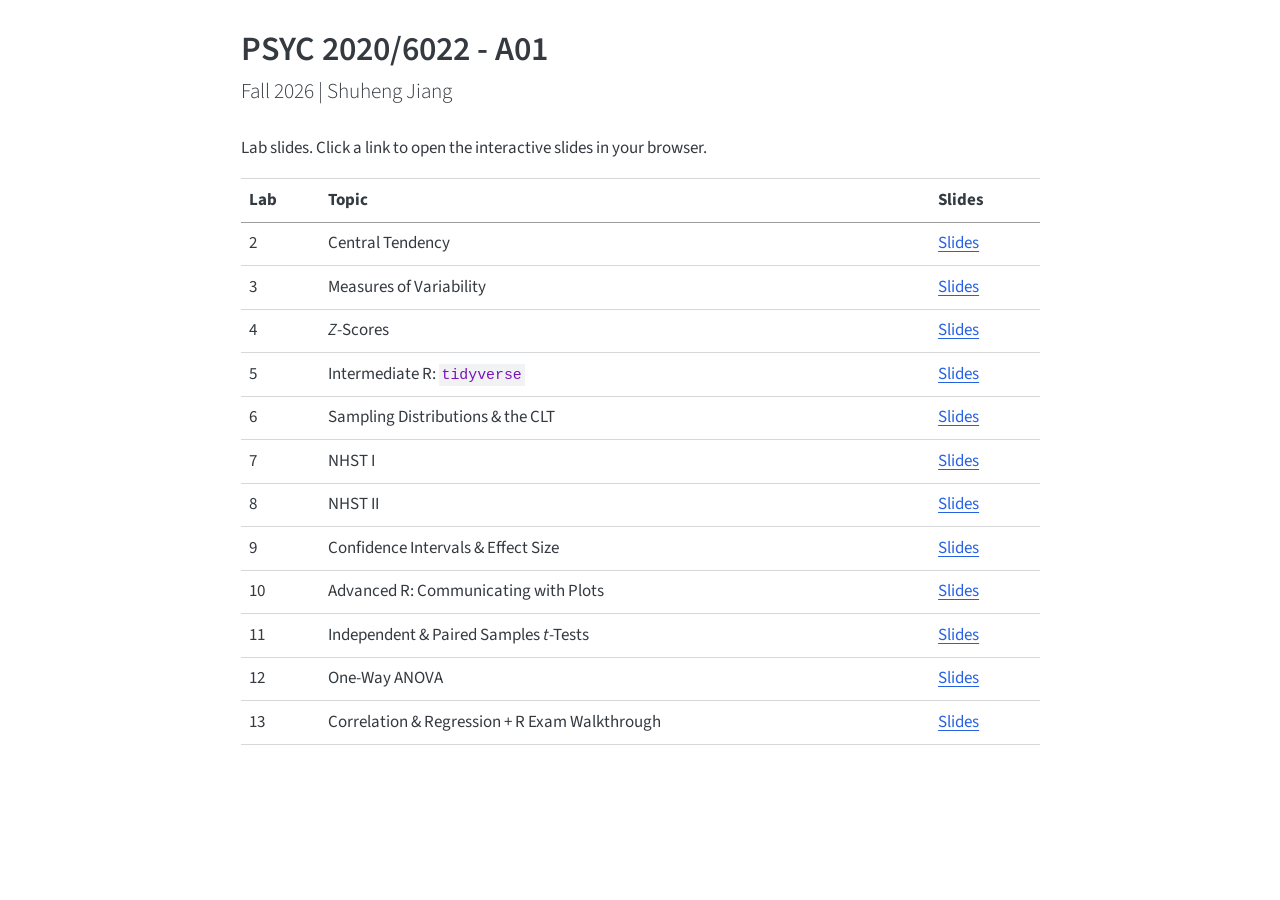
<file: index.html>
<!DOCTYPE html>
<html xmlns="http://www.w3.org/1999/xhtml" lang="en" xml:lang="en"><head>

<meta charset="utf-8">
<meta name="generator" content="quarto-1.8.25">

<meta name="viewport" content="width=device-width, initial-scale=1.0, user-scalable=yes">


<title>PSYC 2020/6022 - A01</title>
<style>
code{white-space: pre-wrap;}
span.smallcaps{font-variant: small-caps;}
div.columns{display: flex; gap: min(4vw, 1.5em);}
div.column{flex: auto; overflow-x: auto;}
div.hanging-indent{margin-left: 1.5em; text-indent: -1.5em;}
ul.task-list{list-style: none;}
ul.task-list li input[type="checkbox"] {
  width: 0.8em;
  margin: 0 0.8em 0.2em -1em; /* quarto-specific, see https://github.com/quarto-dev/quarto-cli/issues/4556 */ 
  vertical-align: middle;
}
</style>


<script src="site_libs/quarto-nav/quarto-nav.js"></script>
<script src="site_libs/clipboard/clipboard.min.js"></script>
<script src="site_libs/quarto-search/autocomplete.umd.js"></script>
<script src="site_libs/quarto-search/fuse.min.js"></script>
<script src="site_libs/quarto-search/quarto-search.js"></script>
<meta name="quarto:offset" content="./">
<script src="site_libs/quarto-html/quarto.js" type="module"></script>
<script src="site_libs/quarto-html/tabsets/tabsets.js" type="module"></script>
<script src="site_libs/quarto-html/axe/axe-check.js" type="module"></script>
<script src="site_libs/quarto-html/popper.min.js"></script>
<script src="site_libs/quarto-html/tippy.umd.min.js"></script>
<script src="site_libs/quarto-html/anchor.min.js"></script>
<link href="site_libs/quarto-html/tippy.css" rel="stylesheet">
<link href="site_libs/quarto-html/quarto-syntax-highlighting-7b89279ff1a6dce999919e0e67d4d9ec.css" rel="stylesheet" id="quarto-text-highlighting-styles">
<script src="site_libs/bootstrap/bootstrap.min.js"></script>
<link href="site_libs/bootstrap/bootstrap-icons.css" rel="stylesheet">
<link href="site_libs/bootstrap/bootstrap-5b4ad623e5705c0698d39aec6f10cf02.min.css" rel="stylesheet" append-hash="true" id="quarto-bootstrap" data-mode="light">
<script id="quarto-search-options" type="application/json">{
  "location": "sidebar",
  "copy-button": false,
  "collapse-after": 3,
  "panel-placement": "start",
  "type": "textbox",
  "limit": 50,
  "keyboard-shortcut": [
    "f",
    "/",
    "s"
  ],
  "show-item-context": false,
  "language": {
    "search-no-results-text": "No results",
    "search-matching-documents-text": "matching documents",
    "search-copy-link-title": "Copy link to search",
    "search-hide-matches-text": "Hide additional matches",
    "search-more-match-text": "more match in this document",
    "search-more-matches-text": "more matches in this document",
    "search-clear-button-title": "Clear",
    "search-text-placeholder": "",
    "search-detached-cancel-button-title": "Cancel",
    "search-submit-button-title": "Submit",
    "search-label": "Search"
  }
}</script>


</head>

<body class="fullcontent quarto-light">

<div id="quarto-search-results"></div>
<!-- content -->
<div id="quarto-content" class="quarto-container page-columns page-rows-contents page-layout-article">
<!-- sidebar -->
<!-- margin-sidebar -->
    
<!-- main -->
<main class="content" id="quarto-document-content">

<header id="title-block-header" class="quarto-title-block default">
<div class="quarto-title">
<h1 class="title">PSYC 2020/6022 - A01</h1>
<p class="subtitle lead">Fall 2026 | Shuheng Jiang</p>
</div>



<div class="quarto-title-meta">

    
  
    
  </div>
  


</header>


<p>Lab slides. Click a link to open the interactive slides in your browser.</p>
<table class="caption-top table">
<thead>
<tr class="header">
<th>Lab</th>
<th>Topic</th>
<th>Slides</th>
</tr>
</thead>
<tbody>
<tr class="odd">
<td>2</td>
<td>Central Tendency</td>
<td><a href="PSYC2020-slides.html">Slides</a></td>
</tr>
<tr class="even">
<td>3</td>
<td>Measures of Variability</td>
<td><a href="lab3-slides.html">Slides</a></td>
</tr>
<tr class="odd">
<td>4</td>
<td><em>Z</em>-Scores</td>
<td><a href="lab4-slides.html">Slides</a></td>
</tr>
<tr class="even">
<td>5</td>
<td>Intermediate R: <code>tidyverse</code></td>
<td><a href="lab5-slides.html">Slides</a></td>
</tr>
<tr class="odd">
<td>6</td>
<td>Sampling Distributions &amp; the CLT</td>
<td><a href="lab6-slides.html">Slides</a></td>
</tr>
<tr class="even">
<td>7</td>
<td>NHST I</td>
<td><a href="lab7-slides.html">Slides</a></td>
</tr>
<tr class="odd">
<td>8</td>
<td>NHST II</td>
<td><a href="lab8-slides.html">Slides</a></td>
</tr>
<tr class="even">
<td>9</td>
<td>Confidence Intervals &amp; Effect Size</td>
<td><a href="lab9-slides.html">Slides</a></td>
</tr>
<tr class="odd">
<td>10</td>
<td>Advanced R: Communicating with Plots</td>
<td><a href="lab10-slides.html">Slides</a></td>
</tr>
<tr class="even">
<td>11</td>
<td>Independent &amp; Paired Samples <em>t</em>-Tests</td>
<td><a href="lab11-slides.html">Slides</a></td>
</tr>
<tr class="odd">
<td>12</td>
<td>One-Way ANOVA</td>
<td><a href="lab12-slides.html">Slides</a></td>
</tr>
<tr class="even">
<td>13</td>
<td>Correlation &amp; Regression + R Exam Walkthrough</td>
<td><a href="lab13-slides.html">Slides</a></td>
</tr>
</tbody>
</table>



</main> <!-- /main -->
<script id="quarto-html-after-body" type="application/javascript">
  window.document.addEventListener("DOMContentLoaded", function (event) {
    const icon = "";
    const anchorJS = new window.AnchorJS();
    anchorJS.options = {
      placement: 'right',
      icon: icon
    };
    anchorJS.add('.anchored');
    const isCodeAnnotation = (el) => {
      for (const clz of el.classList) {
        if (clz.startsWith('code-annotation-')) {                     
          return true;
        }
      }
      return false;
    }
    const onCopySuccess = function(e) {
      // button target
      const button = e.trigger;
      // don't keep focus
      button.blur();
      // flash "checked"
      button.classList.add('code-copy-button-checked');
      var currentTitle = button.getAttribute("title");
      button.setAttribute("title", "Copied!");
      let tooltip;
      if (window.bootstrap) {
        button.setAttribute("data-bs-toggle", "tooltip");
        button.setAttribute("data-bs-placement", "left");
        button.setAttribute("data-bs-title", "Copied!");
        tooltip = new bootstrap.Tooltip(button, 
          { trigger: "manual", 
            customClass: "code-copy-button-tooltip",
            offset: [0, -8]});
        tooltip.show();    
      }
      setTimeout(function() {
        if (tooltip) {
          tooltip.hide();
          button.removeAttribute("data-bs-title");
          button.removeAttribute("data-bs-toggle");
          button.removeAttribute("data-bs-placement");
        }
        button.setAttribute("title", currentTitle);
        button.classList.remove('code-copy-button-checked');
      }, 1000);
      // clear code selection
      e.clearSelection();
    }
    const getTextToCopy = function(trigger) {
      const outerScaffold = trigger.parentElement.cloneNode(true);
      const codeEl = outerScaffold.querySelector('code');
      for (const childEl of codeEl.children) {
        if (isCodeAnnotation(childEl)) {
          childEl.remove();
        }
      }
      return codeEl.innerText;
    }
    const clipboard = new window.ClipboardJS('.code-copy-button:not([data-in-quarto-modal])', {
      text: getTextToCopy
    });
    clipboard.on('success', onCopySuccess);
    if (window.document.getElementById('quarto-embedded-source-code-modal')) {
      const clipboardModal = new window.ClipboardJS('.code-copy-button[data-in-quarto-modal]', {
        text: getTextToCopy,
        container: window.document.getElementById('quarto-embedded-source-code-modal')
      });
      clipboardModal.on('success', onCopySuccess);
    }
      var localhostRegex = new RegExp(/^(?:http|https):\/\/localhost\:?[0-9]*\//);
      var mailtoRegex = new RegExp(/^mailto:/);
        var filterRegex = new RegExp("https:\/\/sjiang384\.github\.io\/PSYC2020-lab\/");
      var isInternal = (href) => {
          return filterRegex.test(href) || localhostRegex.test(href) || mailtoRegex.test(href);
      }
      // Inspect non-navigation links and adorn them if external
     var links = window.document.querySelectorAll('a[href]:not(.nav-link):not(.navbar-brand):not(.toc-action):not(.sidebar-link):not(.sidebar-item-toggle):not(.pagination-link):not(.no-external):not([aria-hidden]):not(.dropdown-item):not(.quarto-navigation-tool):not(.about-link)');
      for (var i=0; i<links.length; i++) {
        const link = links[i];
        if (!isInternal(link.href)) {
          // undo the damage that might have been done by quarto-nav.js in the case of
          // links that we want to consider external
          if (link.dataset.originalHref !== undefined) {
            link.href = link.dataset.originalHref;
          }
        }
      }
    function tippyHover(el, contentFn, onTriggerFn, onUntriggerFn) {
      const config = {
        allowHTML: true,
        maxWidth: 500,
        delay: 100,
        arrow: false,
        appendTo: function(el) {
            return el.parentElement;
        },
        interactive: true,
        interactiveBorder: 10,
        theme: 'quarto',
        placement: 'bottom-start',
      };
      if (contentFn) {
        config.content = contentFn;
      }
      if (onTriggerFn) {
        config.onTrigger = onTriggerFn;
      }
      if (onUntriggerFn) {
        config.onUntrigger = onUntriggerFn;
      }
      window.tippy(el, config); 
    }
    const noterefs = window.document.querySelectorAll('a[role="doc-noteref"]');
    for (var i=0; i<noterefs.length; i++) {
      const ref = noterefs[i];
      tippyHover(ref, function() {
        // use id or data attribute instead here
        let href = ref.getAttribute('data-footnote-href') || ref.getAttribute('href');
        try { href = new URL(href).hash; } catch {}
        const id = href.replace(/^#\/?/, "");
        const note = window.document.getElementById(id);
        if (note) {
          return note.innerHTML;
        } else {
          return "";
        }
      });
    }
    const xrefs = window.document.querySelectorAll('a.quarto-xref');
    const processXRef = (id, note) => {
      // Strip column container classes
      const stripColumnClz = (el) => {
        el.classList.remove("page-full", "page-columns");
        if (el.children) {
          for (const child of el.children) {
            stripColumnClz(child);
          }
        }
      }
      stripColumnClz(note)
      if (id === null || id.startsWith('sec-')) {
        // Special case sections, only their first couple elements
        const container = document.createElement("div");
        if (note.children && note.children.length > 2) {
          container.appendChild(note.children[0].cloneNode(true));
          for (let i = 1; i < note.children.length; i++) {
            const child = note.children[i];
            if (child.tagName === "P" && child.innerText === "") {
              continue;
            } else {
              container.appendChild(child.cloneNode(true));
              break;
            }
          }
          if (window.Quarto?.typesetMath) {
            window.Quarto.typesetMath(container);
          }
          return container.innerHTML
        } else {
          if (window.Quarto?.typesetMath) {
            window.Quarto.typesetMath(note);
          }
          return note.innerHTML;
        }
      } else {
        // Remove any anchor links if they are present
        const anchorLink = note.querySelector('a.anchorjs-link');
        if (anchorLink) {
          anchorLink.remove();
        }
        if (window.Quarto?.typesetMath) {
          window.Quarto.typesetMath(note);
        }
        if (note.classList.contains("callout")) {
          return note.outerHTML;
        } else {
          return note.innerHTML;
        }
      }
    }
    for (var i=0; i<xrefs.length; i++) {
      const xref = xrefs[i];
      tippyHover(xref, undefined, function(instance) {
        instance.disable();
        let url = xref.getAttribute('href');
        let hash = undefined; 
        if (url.startsWith('#')) {
          hash = url;
        } else {
          try { hash = new URL(url).hash; } catch {}
        }
        if (hash) {
          const id = hash.replace(/^#\/?/, "");
          const note = window.document.getElementById(id);
          if (note !== null) {
            try {
              const html = processXRef(id, note.cloneNode(true));
              instance.setContent(html);
            } finally {
              instance.enable();
              instance.show();
            }
          } else {
            // See if we can fetch this
            fetch(url.split('#')[0])
            .then(res => res.text())
            .then(html => {
              const parser = new DOMParser();
              const htmlDoc = parser.parseFromString(html, "text/html");
              const note = htmlDoc.getElementById(id);
              if (note !== null) {
                const html = processXRef(id, note);
                instance.setContent(html);
              } 
            }).finally(() => {
              instance.enable();
              instance.show();
            });
          }
        } else {
          // See if we can fetch a full url (with no hash to target)
          // This is a special case and we should probably do some content thinning / targeting
          fetch(url)
          .then(res => res.text())
          .then(html => {
            const parser = new DOMParser();
            const htmlDoc = parser.parseFromString(html, "text/html");
            const note = htmlDoc.querySelector('main.content');
            if (note !== null) {
              // This should only happen for chapter cross references
              // (since there is no id in the URL)
              // remove the first header
              if (note.children.length > 0 && note.children[0].tagName === "HEADER") {
                note.children[0].remove();
              }
              const html = processXRef(null, note);
              instance.setContent(html);
            } 
          }).finally(() => {
            instance.enable();
            instance.show();
          });
        }
      }, function(instance) {
      });
    }
        let selectedAnnoteEl;
        const selectorForAnnotation = ( cell, annotation) => {
          let cellAttr = 'data-code-cell="' + cell + '"';
          let lineAttr = 'data-code-annotation="' +  annotation + '"';
          const selector = 'span[' + cellAttr + '][' + lineAttr + ']';
          return selector;
        }
        const selectCodeLines = (annoteEl) => {
          const doc = window.document;
          const targetCell = annoteEl.getAttribute("data-target-cell");
          const targetAnnotation = annoteEl.getAttribute("data-target-annotation");
          const annoteSpan = window.document.querySelector(selectorForAnnotation(targetCell, targetAnnotation));
          const lines = annoteSpan.getAttribute("data-code-lines").split(",");
          const lineIds = lines.map((line) => {
            return targetCell + "-" + line;
          })
          let top = null;
          let height = null;
          let parent = null;
          if (lineIds.length > 0) {
              //compute the position of the single el (top and bottom and make a div)
              const el = window.document.getElementById(lineIds[0]);
              top = el.offsetTop;
              height = el.offsetHeight;
              parent = el.parentElement.parentElement;
            if (lineIds.length > 1) {
              const lastEl = window.document.getElementById(lineIds[lineIds.length - 1]);
              const bottom = lastEl.offsetTop + lastEl.offsetHeight;
              height = bottom - top;
            }
            if (top !== null && height !== null && parent !== null) {
              // cook up a div (if necessary) and position it 
              let div = window.document.getElementById("code-annotation-line-highlight");
              if (div === null) {
                div = window.document.createElement("div");
                div.setAttribute("id", "code-annotation-line-highlight");
                div.style.position = 'absolute';
                parent.appendChild(div);
              }
              div.style.top = top - 2 + "px";
              div.style.height = height + 4 + "px";
              div.style.left = 0;
              let gutterDiv = window.document.getElementById("code-annotation-line-highlight-gutter");
              if (gutterDiv === null) {
                gutterDiv = window.document.createElement("div");
                gutterDiv.setAttribute("id", "code-annotation-line-highlight-gutter");
                gutterDiv.style.position = 'absolute';
                const codeCell = window.document.getElementById(targetCell);
                const gutter = codeCell.querySelector('.code-annotation-gutter');
                gutter.appendChild(gutterDiv);
              }
              gutterDiv.style.top = top - 2 + "px";
              gutterDiv.style.height = height + 4 + "px";
            }
            selectedAnnoteEl = annoteEl;
          }
        };
        const unselectCodeLines = () => {
          const elementsIds = ["code-annotation-line-highlight", "code-annotation-line-highlight-gutter"];
          elementsIds.forEach((elId) => {
            const div = window.document.getElementById(elId);
            if (div) {
              div.remove();
            }
          });
          selectedAnnoteEl = undefined;
        };
          // Handle positioning of the toggle
      window.addEventListener(
        "resize",
        throttle(() => {
          elRect = undefined;
          if (selectedAnnoteEl) {
            selectCodeLines(selectedAnnoteEl);
          }
        }, 10)
      );
      function throttle(fn, ms) {
      let throttle = false;
      let timer;
        return (...args) => {
          if(!throttle) { // first call gets through
              fn.apply(this, args);
              throttle = true;
          } else { // all the others get throttled
              if(timer) clearTimeout(timer); // cancel #2
              timer = setTimeout(() => {
                fn.apply(this, args);
                timer = throttle = false;
              }, ms);
          }
        };
      }
        // Attach click handler to the DT
        const annoteDls = window.document.querySelectorAll('dt[data-target-cell]');
        for (const annoteDlNode of annoteDls) {
          annoteDlNode.addEventListener('click', (event) => {
            const clickedEl = event.target;
            if (clickedEl !== selectedAnnoteEl) {
              unselectCodeLines();
              const activeEl = window.document.querySelector('dt[data-target-cell].code-annotation-active');
              if (activeEl) {
                activeEl.classList.remove('code-annotation-active');
              }
              selectCodeLines(clickedEl);
              clickedEl.classList.add('code-annotation-active');
            } else {
              // Unselect the line
              unselectCodeLines();
              clickedEl.classList.remove('code-annotation-active');
            }
          });
        }
    const findCites = (el) => {
      const parentEl = el.parentElement;
      if (parentEl) {
        const cites = parentEl.dataset.cites;
        if (cites) {
          return {
            el,
            cites: cites.split(' ')
          };
        } else {
          return findCites(el.parentElement)
        }
      } else {
        return undefined;
      }
    };
    var bibliorefs = window.document.querySelectorAll('a[role="doc-biblioref"]');
    for (var i=0; i<bibliorefs.length; i++) {
      const ref = bibliorefs[i];
      const citeInfo = findCites(ref);
      if (citeInfo) {
        tippyHover(citeInfo.el, function() {
          var popup = window.document.createElement('div');
          citeInfo.cites.forEach(function(cite) {
            var citeDiv = window.document.createElement('div');
            citeDiv.classList.add('hanging-indent');
            citeDiv.classList.add('csl-entry');
            var biblioDiv = window.document.getElementById('ref-' + cite);
            if (biblioDiv) {
              citeDiv.innerHTML = biblioDiv.innerHTML;
            }
            popup.appendChild(citeDiv);
          });
          return popup.innerHTML;
        });
      }
    }
  });
  </script>
</div> <!-- /content -->




</body></html>
</file>
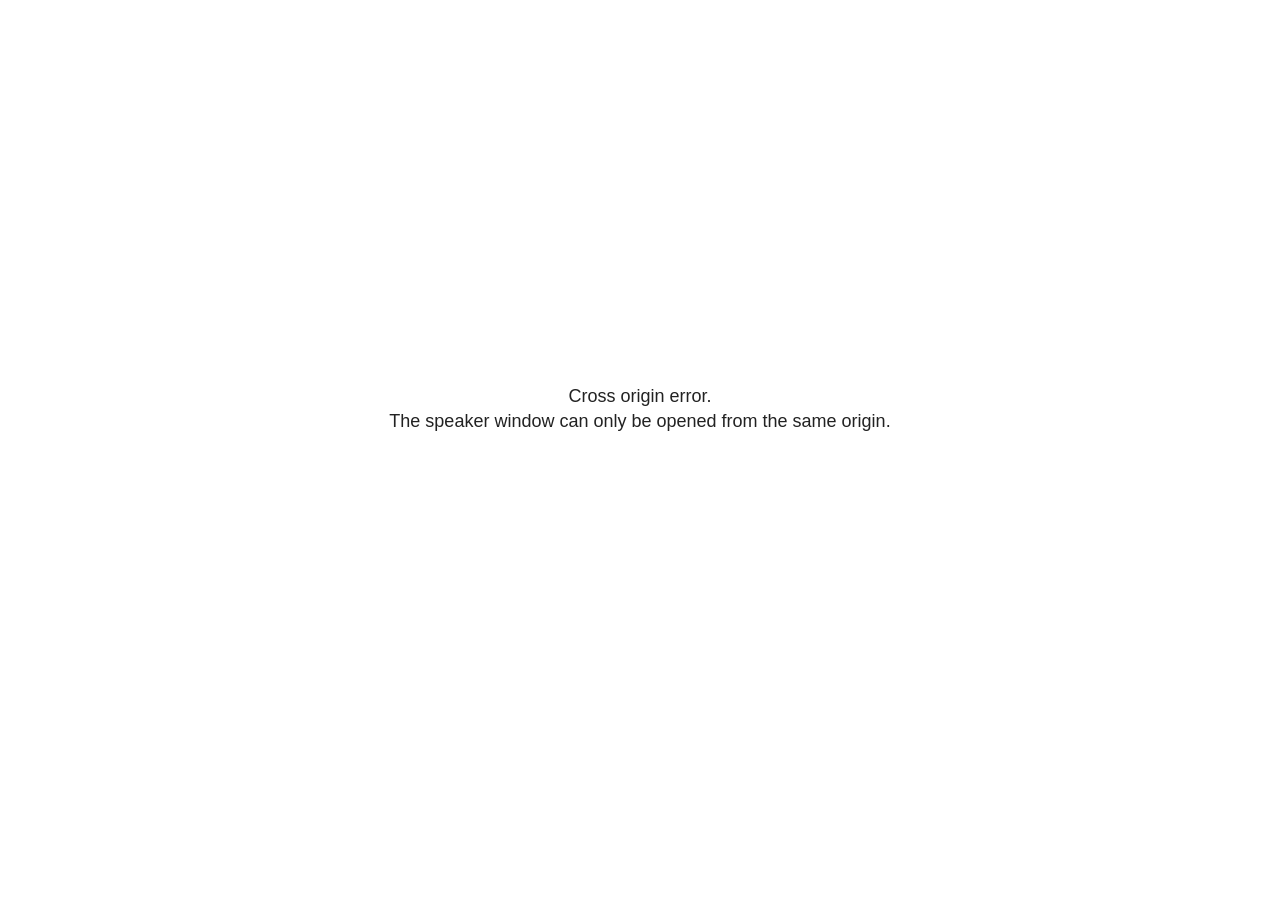
<file: site_libs/revealjs/plugin/notes/speaker-view.html>
<!--
	NOTE: You need to build the notes plugin after making changes to this file.
-->
<html lang="en">
	<head>
		<meta charset="utf-8">

		<title>reveal.js - Speaker View</title>

		<style>
			body {
				font-family: Helvetica;
				font-size: 18px;
			}

			#current-slide,
			#upcoming-slide,
			#speaker-controls {
				padding: 6px;
				box-sizing: border-box;
				-moz-box-sizing: border-box;
			}

			#current-slide iframe,
			#upcoming-slide iframe {
				width: 100%;
				height: 100%;
				border: 1px solid #ddd;
			}

			#current-slide .label,
			#upcoming-slide .label {
				position: absolute;
				top: 10px;
				left: 10px;
				z-index: 2;
			}

			#connection-status {
				position: absolute;
				top: 0;
				left: 0;
				width: 100%;
				height: 100%;
				z-index: 20;
				padding: 30% 20% 20% 20%;
				font-size: 18px;
				color: #222;
				background: #fff;
				text-align: center;
				box-sizing: border-box;
				line-height: 1.4;
			}

			.overlay-element {
				height: 34px;
				line-height: 34px;
				padding: 0 10px;
				text-shadow: none;
				background: rgba( 220, 220, 220, 0.8 );
				color: #222;
				font-size: 14px;
			}

			.overlay-element.interactive:hover {
				background: rgba( 220, 220, 220, 1 );
			}

			#current-slide {
				position: absolute;
				width: 60%;
				height: 100%;
				top: 0;
				left: 0;
				padding-right: 0;
			}

			#upcoming-slide {
				position: absolute;
				width: 40%;
				height: 40%;
				right: 0;
				top: 0;
			}

			/* Speaker controls */
			#speaker-controls {
				position: absolute;
				top: 40%;
				right: 0;
				width: 40%;
				height: 60%;
				overflow: auto;
				font-size: 18px;
			}

				.speaker-controls-time.hidden,
				.speaker-controls-notes.hidden {
					display: none;
				}

				.speaker-controls-time .label,
				.speaker-controls-pace .label,
				.speaker-controls-notes .label {
					text-transform: uppercase;
					font-weight: normal;
					font-size: 0.66em;
					color: #666;
					margin: 0;
				}

				.speaker-controls-time, .speaker-controls-pace {
					border-bottom: 1px solid rgba( 200, 200, 200, 0.5 );
					margin-bottom: 10px;
					padding: 10px 16px;
					padding-bottom: 20px;
					cursor: pointer;
				}

				.speaker-controls-time .reset-button {
					opacity: 0;
					float: right;
					color: #666;
					text-decoration: none;
				}
				.speaker-controls-time:hover .reset-button {
					opacity: 1;
				}

				.speaker-controls-time .timer,
				.speaker-controls-time .clock {
					width: 50%;
				}

				.speaker-controls-time .timer,
				.speaker-controls-time .clock,
				.speaker-controls-time .pacing .hours-value,
				.speaker-controls-time .pacing .minutes-value,
				.speaker-controls-time .pacing .seconds-value {
					font-size: 1.9em;
				}

				.speaker-controls-time .timer {
					float: left;
				}

				.speaker-controls-time .clock {
					float: right;
					text-align: right;
				}

				.speaker-controls-time span.mute {
					opacity: 0.3;
				}

				.speaker-controls-time .pacing-title {
					margin-top: 5px;
				}

				.speaker-controls-time .pacing.ahead {
					color: blue;
				}

				.speaker-controls-time .pacing.on-track {
					color: green;
				}

				.speaker-controls-time .pacing.behind {
					color: red;
				}

				.speaker-controls-notes {
					padding: 10px 16px;
				}

				.speaker-controls-notes .value {
					margin-top: 5px;
					line-height: 1.4;
					font-size: 1.2em;
				}

			/* Layout selector */
			#speaker-layout {
				position: absolute;
				top: 10px;
				right: 10px;
				color: #222;
				z-index: 10;
			}
				#speaker-layout select {
					position: absolute;
					width: 100%;
					height: 100%;
					top: 0;
					left: 0;
					border: 0;
					box-shadow: 0;
					cursor: pointer;
					opacity: 0;

					font-size: 1em;
					background-color: transparent;

					-moz-appearance: none;
					-webkit-appearance: none;
					-webkit-tap-highlight-color: rgba(0, 0, 0, 0);
				}

				#speaker-layout select:focus {
					outline: none;
					box-shadow: none;
				}

			.clear {
				clear: both;
			}

			/* Speaker layout: Wide */
			body[data-speaker-layout="wide"] #current-slide,
			body[data-speaker-layout="wide"] #upcoming-slide {
				width: 50%;
				height: 45%;
				padding: 6px;
			}

			body[data-speaker-layout="wide"] #current-slide {
				top: 0;
				left: 0;
			}

			body[data-speaker-layout="wide"] #upcoming-slide {
				top: 0;
				left: 50%;
			}

			body[data-speaker-layout="wide"] #speaker-controls {
				top: 45%;
				left: 0;
				width: 100%;
				height: 50%;
				font-size: 1.25em;
			}

			/* Speaker layout: Tall */
			body[data-speaker-layout="tall"] #current-slide,
			body[data-speaker-layout="tall"] #upcoming-slide {
				width: 45%;
				height: 50%;
				padding: 6px;
			}

			body[data-speaker-layout="tall"] #current-slide {
				top: 0;
				left: 0;
			}

			body[data-speaker-layout="tall"] #upcoming-slide {
				top: 50%;
				left: 0;
			}

			body[data-speaker-layout="tall"] #speaker-controls {
				padding-top: 40px;
				top: 0;
				left: 45%;
				width: 55%;
				height: 100%;
				font-size: 1.25em;
			}

			/* Speaker layout: Notes only */
			body[data-speaker-layout="notes-only"] #current-slide,
			body[data-speaker-layout="notes-only"] #upcoming-slide {
				display: none;
			}

			body[data-speaker-layout="notes-only"] #speaker-controls {
				padding-top: 40px;
				top: 0;
				left: 0;
				width: 100%;
				height: 100%;
				font-size: 1.25em;
			}

			@media screen and (max-width: 1080px) {
				body[data-speaker-layout="default"] #speaker-controls {
					font-size: 16px;
				}
			}

			@media screen and (max-width: 900px) {
				body[data-speaker-layout="default"] #speaker-controls {
					font-size: 14px;
				}
			}

			@media screen and (max-width: 800px) {
				body[data-speaker-layout="default"] #speaker-controls {
					font-size: 12px;
				}
			}

		</style>
	</head>

	<body>

		<div id="connection-status">Loading speaker view...</div>

		<div id="current-slide"></div>
		<div id="upcoming-slide"><span class="overlay-element label">Upcoming</span></div>
		<div id="speaker-controls">
			<div class="speaker-controls-time">
				<h4 class="label">Time <span class="reset-button">Click to Reset</span></h4>
				<div class="clock">
					<span class="clock-value">0:00 AM</span>
				</div>
				<div class="timer">
					<span class="hours-value">00</span><span class="minutes-value">:00</span><span class="seconds-value">:00</span>
				</div>
				<div class="clear"></div>

				<h4 class="label pacing-title" style="display: none">Pacing – Time to finish current slide</h4>
				<div class="pacing" style="display: none">
					<span class="hours-value">00</span><span class="minutes-value">:00</span><span class="seconds-value">:00</span>
				</div>
			</div>

			<div class="speaker-controls-notes hidden">
				<h4 class="label">Notes</h4>
				<div class="value"></div>
			</div>
		</div>
		<div id="speaker-layout" class="overlay-element interactive">
			<span class="speaker-layout-label"></span>
			<select class="speaker-layout-dropdown"></select>
		</div>

		<script>

			(function() {

				var notes,
					notesValue,
					currentState,
					currentSlide,
					upcomingSlide,
					layoutLabel,
					layoutDropdown,
					pendingCalls = {},
					lastRevealApiCallId = 0,
					connected = false

				var connectionStatus = document.querySelector( '#connection-status' );

				var SPEAKER_LAYOUTS = {
					'default': 'Default',
					'wide': 'Wide',
					'tall': 'Tall',
					'notes-only': 'Notes only'
				};

				setupLayout();

				let openerOrigin;

				try {
					openerOrigin = window.opener.location.origin;
				}
				catch ( error ) { console.warn( error ) }

				// In order to prevent XSS, the speaker view will only run if its
				// opener has the same origin as itself
				if( window.location.origin !== openerOrigin ) {
					connectionStatus.innerHTML = 'Cross origin error.<br>The speaker window can only be opened from the same origin.';
					return;
				}

				var connectionTimeout = setTimeout( function() {
					connectionStatus.innerHTML = 'Error connecting to main window.<br>Please try closing and reopening the speaker view.';
				}, 5000 );

				window.addEventListener( 'message', function( event ) {

					// Validate the origin of all messages to avoid parsing messages
					// that aren't meant for us. Ignore when running off file:// so
					// that the speaker view continues to work without a web server.
					if( window.location.origin !== event.origin && window.location.origin !== 'file://' ) {
						return
					}

					clearTimeout( connectionTimeout );
					connectionStatus.style.display = 'none';

					var data = JSON.parse( event.data );

					// The overview mode is only useful to the reveal.js instance
					// where navigation occurs so we don't sync it
					if( data.state ) delete data.state.overview;

					// Messages sent by the notes plugin inside of the main window
					if( data && data.namespace === 'reveal-notes' ) {
						if( data.type === 'connect' ) {
							handleConnectMessage( data );
						}
						else if( data.type === 'state' ) {
							handleStateMessage( data );
						}
						else if( data.type === 'return' ) {
							pendingCalls[data.callId](data.result);
							delete pendingCalls[data.callId];
						}
					}
					// Messages sent by the reveal.js inside of the current slide preview
					else if( data && data.namespace === 'reveal' ) {
						if( /ready/.test( data.eventName ) ) {
							// Send a message back to notify that the handshake is complete
							window.opener.postMessage( JSON.stringify({ namespace: 'reveal-notes', type: 'connected'} ), '*' );
						}
						else if( /slidechanged|fragmentshown|fragmenthidden|paused|resumed/.test( data.eventName ) && currentState !== JSON.stringify( data.state ) ) {

							dispatchStateToMainWindow( data.state );

						}
					}

				} );

				/**
				 * Updates the presentation in the main window to match the state
				 * of the presentation in the notes window.
				 */
				const dispatchStateToMainWindow = debounce(( state ) => {
					window.opener.postMessage( JSON.stringify({ method: 'setState', args: [ state ]} ), '*' );
				}, 500);

				/**
				 * Asynchronously calls the Reveal.js API of the main frame.
				 */
				function callRevealApi( methodName, methodArguments, callback ) {

					var callId = ++lastRevealApiCallId;
					pendingCalls[callId] = callback;
					window.opener.postMessage( JSON.stringify( {
						namespace: 'reveal-notes',
						type: 'call',
						callId: callId,
						methodName: methodName,
						arguments: methodArguments
					} ), '*' );

				}

				/**
				 * Called when the main window is trying to establish a
				 * connection.
				 */
				function handleConnectMessage( data ) {

					if( connected === false ) {
						connected = true;

						setupIframes( data );
						setupKeyboard();
						setupNotes();
						setupTimer();
						setupHeartbeat();
					}

				}

				/**
				 * Called when the main window sends an updated state.
				 */
				function handleStateMessage( data ) {

					// Store the most recently set state to avoid circular loops
					// applying the same state
					currentState = JSON.stringify( data.state );

					// No need for updating the notes in case of fragment changes
					if ( data.notes ) {
						notes.classList.remove( 'hidden' );
						notesValue.style.whiteSpace = data.whitespace;
						if( data.markdown ) {
							notesValue.innerHTML = marked( data.notes );
						}
						else {
							notesValue.innerHTML = data.notes;
						}
					}
					else {
						notes.classList.add( 'hidden' );
					}

					// Update the note slides
					currentSlide.contentWindow.postMessage( JSON.stringify({ method: 'setState', args: [ data.state ] }), '*' );
					upcomingSlide.contentWindow.postMessage( JSON.stringify({ method: 'setState', args: [ data.state ] }), '*' );
					upcomingSlide.contentWindow.postMessage( JSON.stringify({ method: 'next' }), '*' );

				}

				// Limit to max one state update per X ms
				handleStateMessage = debounce( handleStateMessage, 200 );

				/**
				 * Forward keyboard events to the current slide window.
				 * This enables keyboard events to work even if focus
				 * isn't set on the current slide iframe.
				 *
				 * Block F5 default handling, it reloads and disconnects
				 * the speaker notes window.
				 */
				function setupKeyboard() {

					document.addEventListener( 'keydown', function( event ) {
						if( event.keyCode === 116 || ( event.metaKey && event.keyCode === 82 ) ) {
							event.preventDefault();
							return false;
						}
						currentSlide.contentWindow.postMessage( JSON.stringify({ method: 'triggerKey', args: [ event.keyCode ] }), '*' );
					} );

				}

				/**
				 * Creates the preview iframes.
				 */
				function setupIframes( data ) {

					var params = [
						'receiver',
						'progress=false',
						'history=false',
						'transition=none',
						'autoSlide=0',
						'backgroundTransition=none'
					].join( '&' );

					var urlSeparator = /\?/.test(data.url) ? '&' : '?';
					var hash = '#/' + data.state.indexh + '/' + data.state.indexv;
					var currentURL = data.url + urlSeparator + params + '&scrollActivationWidth=false&postMessageEvents=true' + hash;
					var upcomingURL = data.url + urlSeparator + params + '&scrollActivationWidth=false&controls=false' + hash;

					currentSlide = document.createElement( 'iframe' );
					currentSlide.setAttribute( 'width', 1280 );
					currentSlide.setAttribute( 'height', 1024 );
					currentSlide.setAttribute( 'src', currentURL );
					document.querySelector( '#current-slide' ).appendChild( currentSlide );

					upcomingSlide = document.createElement( 'iframe' );
					upcomingSlide.setAttribute( 'width', 640 );
					upcomingSlide.setAttribute( 'height', 512 );
					upcomingSlide.setAttribute( 'src', upcomingURL );
					document.querySelector( '#upcoming-slide' ).appendChild( upcomingSlide );

				}

				/**
				 * Setup the notes UI.
				 */
				function setupNotes() {

					notes = document.querySelector( '.speaker-controls-notes' );
					notesValue = document.querySelector( '.speaker-controls-notes .value' );

				}

				/**
				 * We send out a heartbeat at all times to ensure we can
				 * reconnect with the main presentation window after reloads.
				 */
				function setupHeartbeat() {

					setInterval( () => {
						window.opener.postMessage( JSON.stringify({ namespace: 'reveal-notes', type: 'heartbeat'} ), '*' );
					}, 1000 );

				}

				function getTimings( callback ) {

					callRevealApi( 'getSlidesAttributes', [], function ( slideAttributes ) {
						callRevealApi( 'getConfig', [], function ( config ) {
							var totalTime = config.totalTime;
							var minTimePerSlide = config.minimumTimePerSlide || 0;
							var defaultTiming = config.defaultTiming;
							if ((defaultTiming == null) && (totalTime == null)) {
								callback(null);
								return;
							}
							// Setting totalTime overrides defaultTiming
							if (totalTime) {
								defaultTiming = 0;
							}
							var timings = [];
							for ( var i in slideAttributes ) {
								var slide = slideAttributes[ i ];
								var timing = defaultTiming;
								if( slide.hasOwnProperty( 'data-timing' )) {
									var t = slide[ 'data-timing' ];
									timing = parseInt(t);
									if( isNaN(timing) ) {
										console.warn("Could not parse timing '" + t + "' of slide " + i + "; using default of " + defaultTiming);
										timing = defaultTiming;
									}
								}
								timings.push(timing);
							}
							if ( totalTime ) {
								// After we've allocated time to individual slides, we summarize it and
								// subtract it from the total time
								var remainingTime = totalTime - timings.reduce( function(a, b) { return a + b; }, 0 );
								// The remaining time is divided by the number of slides that have 0 seconds
								// allocated at the moment, giving the average time-per-slide on the remaining slides
								var remainingSlides = (timings.filter( function(x) { return x == 0 }) ).length
								var timePerSlide = Math.round( remainingTime / remainingSlides, 0 )
								// And now we replace every zero-value timing with that average
								timings = timings.map( function(x) { return (x==0 ? timePerSlide : x) } );
							}
							var slidesUnderMinimum = timings.filter( function(x) { return (x < minTimePerSlide) } ).length
							if ( slidesUnderMinimum ) {
								message = "The pacing time for " + slidesUnderMinimum + " slide(s) is under the configured minimum of " + minTimePerSlide + " seconds. Check the data-timing attribute on individual slides, or consider increasing the totalTime or minimumTimePerSlide configuration options (or removing some slides).";
								alert(message);
							}
							callback( timings );
						} );
					} );

				}

				/**
				 * Return the number of seconds allocated for presenting
				 * all slides up to and including this one.
				 */
				function getTimeAllocated( timings, callback ) {

					callRevealApi( 'getSlidePastCount', [], function ( currentSlide ) {
						var allocated = 0;
						for (var i in timings.slice(0, currentSlide + 1)) {
							allocated += timings[i];
						}
						callback( allocated );
					} );

				}

				/**
				 * Create the timer and clock and start updating them
				 * at an interval.
				 */
				function setupTimer() {

					var start = new Date(),
					timeEl = document.querySelector( '.speaker-controls-time' ),
					clockEl = timeEl.querySelector( '.clock-value' ),
					hoursEl = timeEl.querySelector( '.hours-value' ),
					minutesEl = timeEl.querySelector( '.minutes-value' ),
					secondsEl = timeEl.querySelector( '.seconds-value' ),
					pacingTitleEl = timeEl.querySelector( '.pacing-title' ),
					pacingEl = timeEl.querySelector( '.pacing' ),
					pacingHoursEl = pacingEl.querySelector( '.hours-value' ),
					pacingMinutesEl = pacingEl.querySelector( '.minutes-value' ),
					pacingSecondsEl = pacingEl.querySelector( '.seconds-value' );

					var timings = null;
					getTimings( function ( _timings ) {

						timings = _timings;
						if (_timings !== null) {
							pacingTitleEl.style.removeProperty('display');
							pacingEl.style.removeProperty('display');
						}

						// Update once directly
						_updateTimer();

						// Then update every second
						setInterval( _updateTimer, 1000 );

					} );


					function _resetTimer() {

						if (timings == null) {
							start = new Date();
							_updateTimer();
						}
						else {
							// Reset timer to beginning of current slide
							getTimeAllocated( timings, function ( slideEndTimingSeconds ) {
								var slideEndTiming = slideEndTimingSeconds * 1000;
								callRevealApi( 'getSlidePastCount', [], function ( currentSlide ) {
									var currentSlideTiming = timings[currentSlide] * 1000;
									var previousSlidesTiming = slideEndTiming - currentSlideTiming;
									var now = new Date();
									start = new Date(now.getTime() - previousSlidesTiming);
									_updateTimer();
								} );
							} );
						}

					}

					timeEl.addEventListener( 'click', function() {
						_resetTimer();
						return false;
					} );

					function _displayTime( hrEl, minEl, secEl, time) {

						var sign = Math.sign(time) == -1 ? "-" : "";
						time = Math.abs(Math.round(time / 1000));
						var seconds = time % 60;
						var minutes = Math.floor( time / 60 ) % 60 ;
						var hours = Math.floor( time / ( 60 * 60 )) ;
						hrEl.innerHTML = sign + zeroPadInteger( hours );
						if (hours == 0) {
							hrEl.classList.add( 'mute' );
						}
						else {
							hrEl.classList.remove( 'mute' );
						}
						minEl.innerHTML = ':' + zeroPadInteger( minutes );
						if (hours == 0 && minutes == 0) {
							minEl.classList.add( 'mute' );
						}
						else {
							minEl.classList.remove( 'mute' );
						}
						secEl.innerHTML = ':' + zeroPadInteger( seconds );
					}

					function _updateTimer() {

						var diff, hours, minutes, seconds,
						now = new Date();

						diff = now.getTime() - start.getTime();

						clockEl.innerHTML = now.toLocaleTimeString( 'en-US', { hour12: true, hour: '2-digit', minute:'2-digit' } );
						_displayTime( hoursEl, minutesEl, secondsEl, diff );
						if (timings !== null) {
							_updatePacing(diff);
						}

					}

					function _updatePacing(diff) {

						getTimeAllocated( timings, function ( slideEndTimingSeconds ) {
							var slideEndTiming = slideEndTimingSeconds * 1000;

							callRevealApi( 'getSlidePastCount', [], function ( currentSlide ) {
								var currentSlideTiming = timings[currentSlide] * 1000;
								var timeLeftCurrentSlide = slideEndTiming - diff;
								if (timeLeftCurrentSlide < 0) {
									pacingEl.className = 'pacing behind';
								}
								else if (timeLeftCurrentSlide < currentSlideTiming) {
									pacingEl.className = 'pacing on-track';
								}
								else {
									pacingEl.className = 'pacing ahead';
								}
								_displayTime( pacingHoursEl, pacingMinutesEl, pacingSecondsEl, timeLeftCurrentSlide );
							} );
						} );
					}

				}

				/**
				 * Sets up the speaker view layout and layout selector.
				 */
				function setupLayout() {

					layoutDropdown = document.querySelector( '.speaker-layout-dropdown' );
					layoutLabel = document.querySelector( '.speaker-layout-label' );

					// Render the list of available layouts
					for( var id in SPEAKER_LAYOUTS ) {
						var option = document.createElement( 'option' );
						option.setAttribute( 'value', id );
						option.textContent = SPEAKER_LAYOUTS[ id ];
						layoutDropdown.appendChild( option );
					}

					// Monitor the dropdown for changes
					layoutDropdown.addEventListener( 'change', function( event ) {

						setLayout( layoutDropdown.value );

					}, false );

					// Restore any currently persisted layout
					setLayout( getLayout() );

				}

				/**
				 * Sets a new speaker view layout. The layout is persisted
				 * in local storage.
				 */
				function setLayout( value ) {

					var title = SPEAKER_LAYOUTS[ value ];

					layoutLabel.innerHTML = 'Layout' + ( title ? ( ': ' + title ) : '' );
					layoutDropdown.value = value;

					document.body.setAttribute( 'data-speaker-layout', value );

					// Persist locally
					if( supportsLocalStorage() ) {
						window.localStorage.setItem( 'reveal-speaker-layout', value );
					}

				}

				/**
				 * Returns the ID of the most recently set speaker layout
				 * or our default layout if none has been set.
				 */
				function getLayout() {

					if( supportsLocalStorage() ) {
						var layout = window.localStorage.getItem( 'reveal-speaker-layout' );
						if( layout ) {
							return layout;
						}
					}

					// Default to the first record in the layouts hash
					for( var id in SPEAKER_LAYOUTS ) {
						return id;
					}

				}

				function supportsLocalStorage() {

					try {
						localStorage.setItem('test', 'test');
						localStorage.removeItem('test');
						return true;
					}
					catch( e ) {
						return false;
					}

				}

				function zeroPadInteger( num ) {

					var str = '00' + parseInt( num );
					return str.substring( str.length - 2 );

				}

				/**
				 * Limits the frequency at which a function can be called.
				 */
				function debounce( fn, ms ) {

					var lastTime = 0,
						timeout;

					return function() {

						var args = arguments;
						var context = this;

						clearTimeout( timeout );

						var timeSinceLastCall = Date.now() - lastTime;
						if( timeSinceLastCall > ms ) {
							fn.apply( context, args );
							lastTime = Date.now();
						}
						else {
							timeout = setTimeout( function() {
								fn.apply( context, args );
								lastTime = Date.now();
							}, ms - timeSinceLastCall );
						}

					}

				}

			})();

		</script>
	</body>
</html>
</file>
<file: site_libs/quarto-html/tippy.css>
.tippy-box[data-animation=fade][data-state=hidden]{opacity:0}[data-tippy-root]{max-width:calc(100vw - 10px)}.tippy-box{position:relative;background-color:#333;color:#fff;border-radius:4px;font-size:14px;line-height:1.4;white-space:normal;outline:0;transition-property:transform,visibility,opacity}.tippy-box[data-placement^=top]>.tippy-arrow{bottom:0}.tippy-box[data-placement^=top]>.tippy-arrow:before{bottom:-7px;left:0;border-width:8px 8px 0;border-top-color:initial;transform-origin:center top}.tippy-box[data-placement^=bottom]>.tippy-arrow{top:0}.tippy-box[data-placement^=bottom]>.tippy-arrow:before{top:-7px;left:0;border-width:0 8px 8px;border-bottom-color:initial;transform-origin:center bottom}.tippy-box[data-placement^=left]>.tippy-arrow{right:0}.tippy-box[data-placement^=left]>.tippy-arrow:before{border-width:8px 0 8px 8px;border-left-color:initial;right:-7px;transform-origin:center left}.tippy-box[data-placement^=right]>.tippy-arrow{left:0}.tippy-box[data-placement^=right]>.tippy-arrow:before{left:-7px;border-width:8px 8px 8px 0;border-right-color:initial;transform-origin:center right}.tippy-box[data-inertia][data-state=visible]{transition-timing-function:cubic-bezier(.54,1.5,.38,1.11)}.tippy-arrow{width:16px;height:16px;color:#333}.tippy-arrow:before{content:"";position:absolute;border-color:transparent;border-style:solid}.tippy-content{position:relative;padding:5px 9px;z-index:1}
</file>
<file: site_libs/quarto-html/quarto-syntax-highlighting-7b89279ff1a6dce999919e0e67d4d9ec.css>
/* quarto syntax highlight colors */
:root {
  --quarto-hl-ot-color: #003B4F;
  --quarto-hl-at-color: #657422;
  --quarto-hl-ss-color: #20794D;
  --quarto-hl-an-color: #5E5E5E;
  --quarto-hl-fu-color: #4758AB;
  --quarto-hl-st-color: #20794D;
  --quarto-hl-cf-color: #003B4F;
  --quarto-hl-op-color: #5E5E5E;
  --quarto-hl-er-color: #AD0000;
  --quarto-hl-bn-color: #AD0000;
  --quarto-hl-al-color: #AD0000;
  --quarto-hl-va-color: #111111;
  --quarto-hl-bu-color: inherit;
  --quarto-hl-ex-color: inherit;
  --quarto-hl-pp-color: #AD0000;
  --quarto-hl-in-color: #5E5E5E;
  --quarto-hl-vs-color: #20794D;
  --quarto-hl-wa-color: #5E5E5E;
  --quarto-hl-do-color: #5E5E5E;
  --quarto-hl-im-color: #00769E;
  --quarto-hl-ch-color: #20794D;
  --quarto-hl-dt-color: #AD0000;
  --quarto-hl-fl-color: #AD0000;
  --quarto-hl-co-color: #5E5E5E;
  --quarto-hl-cv-color: #5E5E5E;
  --quarto-hl-cn-color: #8f5902;
  --quarto-hl-sc-color: #5E5E5E;
  --quarto-hl-dv-color: #AD0000;
  --quarto-hl-kw-color: #003B4F;
}

/* other quarto variables */
:root {
  --quarto-font-monospace: SFMono-Regular, Menlo, Monaco, Consolas, "Liberation Mono", "Courier New", monospace;
}

/* syntax highlight based on Pandoc's rules */
pre > code.sourceCode > span {
  color: #003B4F;
}

code.sourceCode > span {
  color: #003B4F;
}

div.sourceCode,
div.sourceCode pre.sourceCode {
  color: #003B4F;
}

/* Normal */
code span {
  color: #003B4F;
}

/* Alert */
code span.al {
  color: #AD0000;
  font-style: inherit;
}

/* Annotation */
code span.an {
  color: #5E5E5E;
  font-style: inherit;
}

/* Attribute */
code span.at {
  color: #657422;
  font-style: inherit;
}

/* BaseN */
code span.bn {
  color: #AD0000;
  font-style: inherit;
}

/* BuiltIn */
code span.bu {
  font-style: inherit;
}

/* ControlFlow */
code span.cf {
  color: #003B4F;
  font-weight: bold;
  font-style: inherit;
}

/* Char */
code span.ch {
  color: #20794D;
  font-style: inherit;
}

/* Constant */
code span.cn {
  color: #8f5902;
  font-style: inherit;
}

/* Comment */
code span.co {
  color: #5E5E5E;
  font-style: inherit;
}

/* CommentVar */
code span.cv {
  color: #5E5E5E;
  font-style: italic;
}

/* Documentation */
code span.do {
  color: #5E5E5E;
  font-style: italic;
}

/* DataType */
code span.dt {
  color: #AD0000;
  font-style: inherit;
}

/* DecVal */
code span.dv {
  color: #AD0000;
  font-style: inherit;
}

/* Error */
code span.er {
  color: #AD0000;
  font-style: inherit;
}

/* Extension */
code span.ex {
  font-style: inherit;
}

/* Float */
code span.fl {
  color: #AD0000;
  font-style: inherit;
}

/* Function */
code span.fu {
  color: #4758AB;
  font-style: inherit;
}

/* Import */
code span.im {
  color: #00769E;
  font-style: inherit;
}

/* Information */
code span.in {
  color: #5E5E5E;
  font-style: inherit;
}

/* Keyword */
code span.kw {
  color: #003B4F;
  font-weight: bold;
  font-style: inherit;
}

/* Operator */
code span.op {
  color: #5E5E5E;
  font-style: inherit;
}

/* Other */
code span.ot {
  color: #003B4F;
  font-style: inherit;
}

/* Preprocessor */
code span.pp {
  color: #AD0000;
  font-style: inherit;
}

/* SpecialChar */
code span.sc {
  color: #5E5E5E;
  font-style: inherit;
}

/* SpecialString */
code span.ss {
  color: #20794D;
  font-style: inherit;
}

/* String */
code span.st {
  color: #20794D;
  font-style: inherit;
}

/* Variable */
code span.va {
  color: #111111;
  font-style: inherit;
}

/* VerbatimString */
code span.vs {
  color: #20794D;
  font-style: inherit;
}

/* Warning */
code span.wa {
  color: #5E5E5E;
  font-style: italic;
}

.prevent-inlining {
  content: "</";
}

/*# sourceMappingURL=3944bc705cfaf4c80e56f77c5205168a.css.map */
</file>
